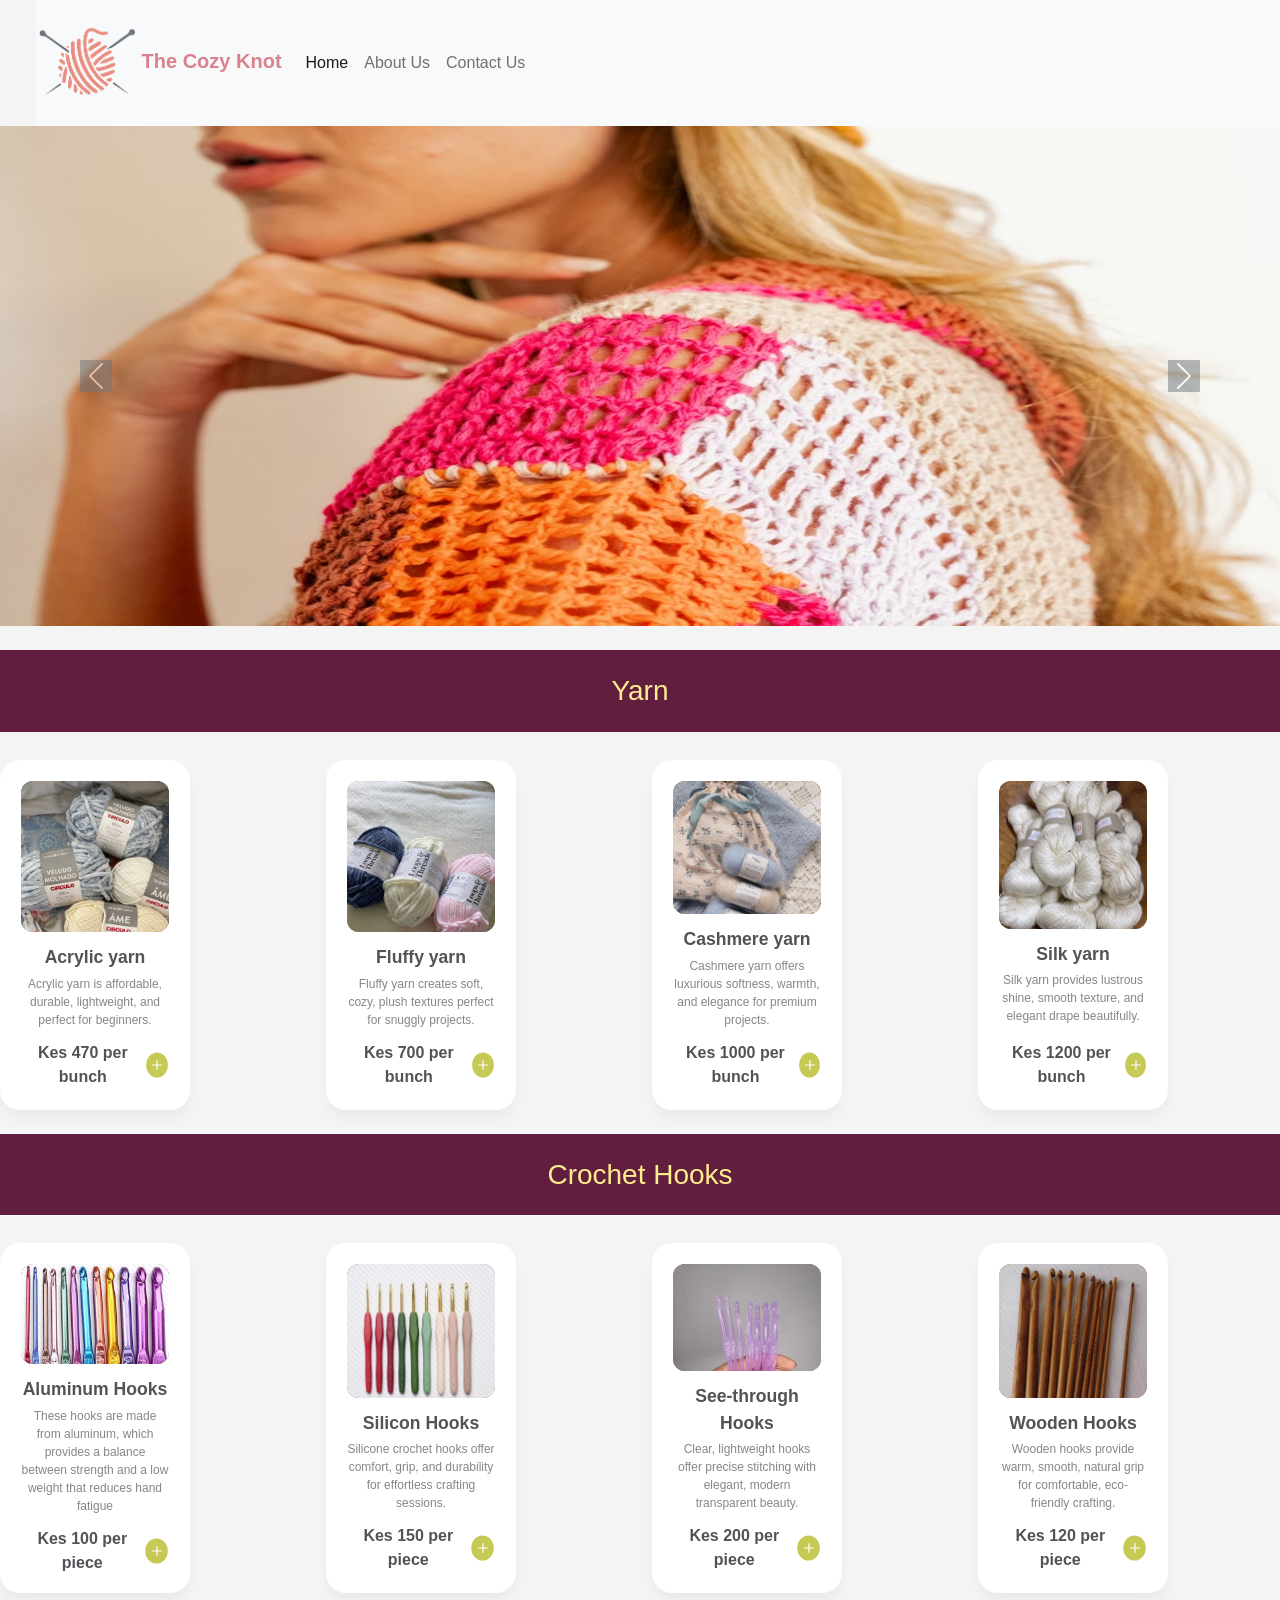
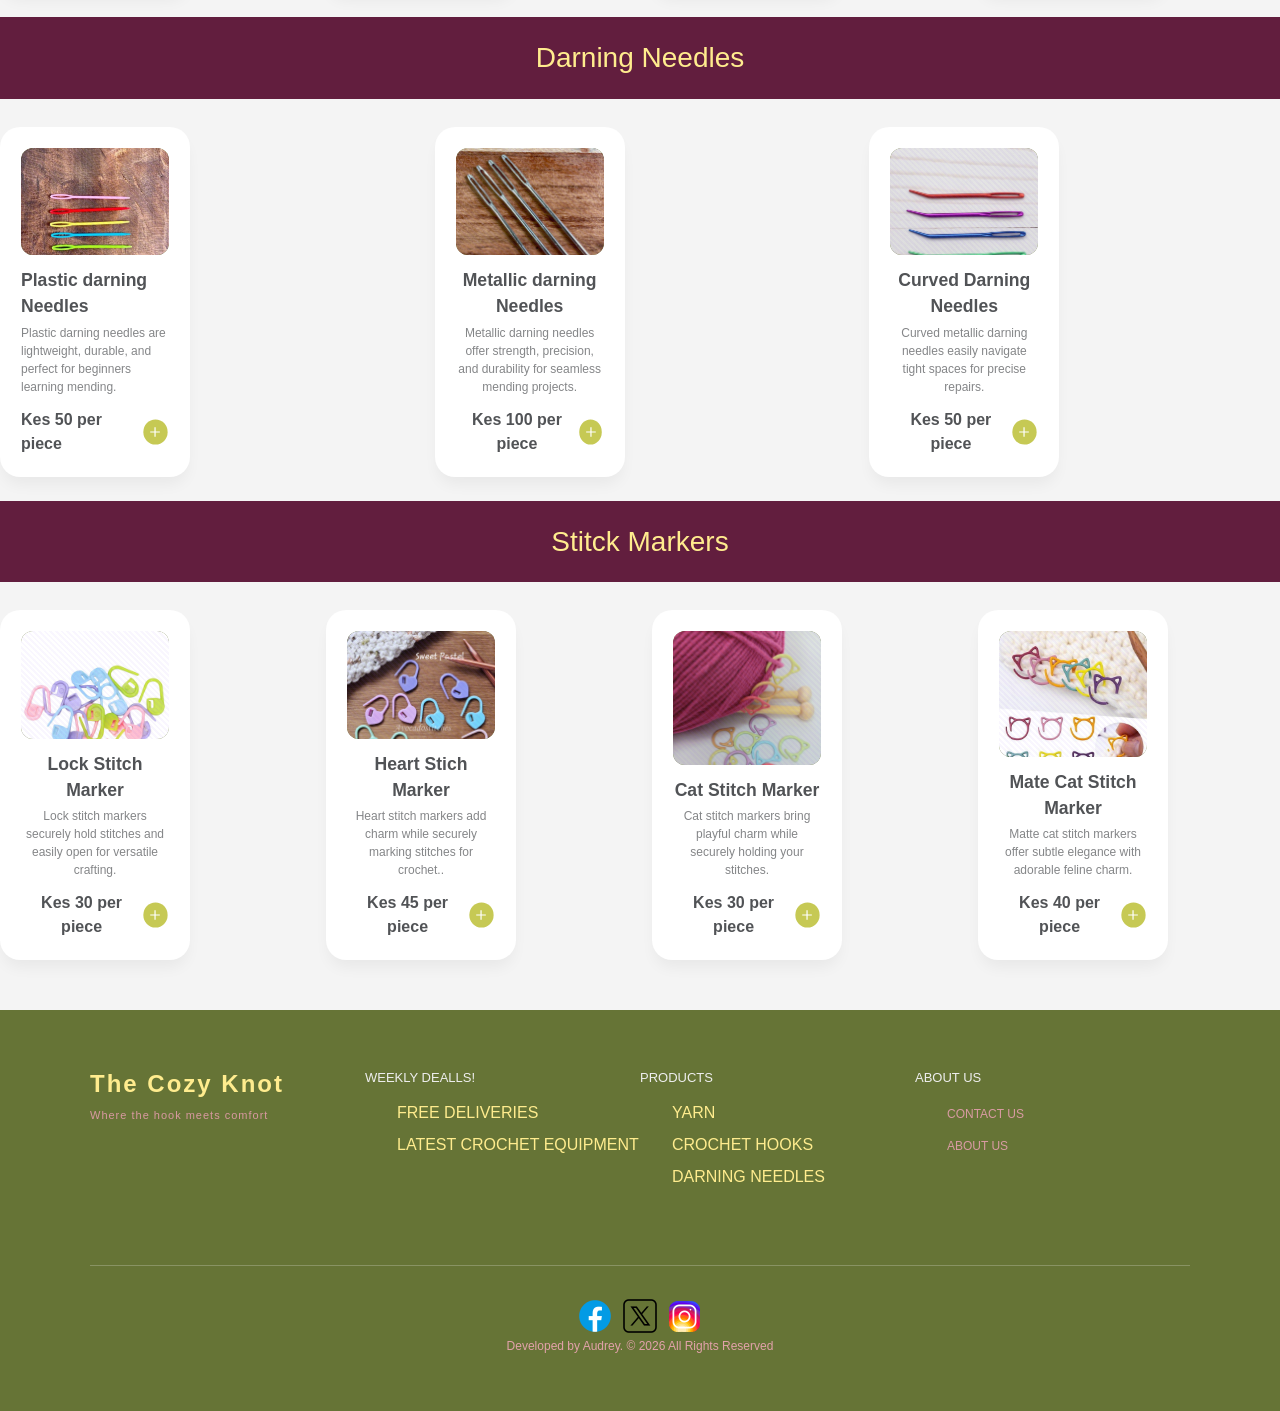
<file: index.html>
<!DOCTYPE html>
<html lang="en">
<head>
    <meta charset="UTF-8">
    <meta name="viewport" content="width=device-width, initial-scale=1.0">
    <title>The Cozy Knot</title>
    <link rel="icon" type="image/x-icon" href="images/logo.ico">
    <link rel="stylesheet" href="dist/css/bootstrap.css">
    <script src="dist/js/bootstrap.js"></script>
    <link rel="stylesheet" href="card.css">
    <link rel="stylesheet" href="footer.css">
    
</head>
<body>
    <!-- Section One starts here -->
         <section class="row">
            <div class="col-lg-12 ps-5">
                <!-- Below tag element will hold the contents of the navbar -->
                <nav  class="navbar navbar-expand-lg navbar-light bg-light">
                    <a href="index.html" class=" navbar-brand">
                        <img src="images/logo.ico" alt="logo" height="100px" width="100px" class="svg-logo">
                        <b>The Cozy Knot</b>
                    </a>

                    <!-- Below is the toggler/hamburger button to either collapse/expand contents depending on the diffrent screen sizes -->
                    
                    <button class="navbar-toggler collapsed" data-bs-toggle="collapse" data-bs-target="#navbarcontents">
                        <span class="navbar-toggler-icon"></span>
                    </button>

                    <div id="navbarcontents" class="navbar-collapse collapse">
                        <div class="navbar-nav">
                            <a href="index.html"  class="nav-link active">Home</a>

                            <a href="aboutus.html" class="nav-link">About Us</a>

                            <a href="contactus.html" class="nav-link">Contact Us</a>
                        </div>
                    </div>


                </nav>
            </div>
         </section>
        <!--Section One ends here  -->

        <!-- Section Two starts here -->
         <section class="row mb-4">
            <div class="col-lg-12">
                <!-- Below is the division that will hold all the contents of the carousel -->
                <div class="carousel slide" data-bs-ride="carousel" id="mycarousel">
                    <!--Below  is the div that will hold all the images  -->
                    <div class="carousel-inner">
                        <!-- Below is the div with the 1st image -->
                        <div class="carousel-item active">
                           <img src="images/image1.avif" alt="slide one" class="d-block w-100" height="500px"> 
                        </div>
                        <div class="carousel-item">
                        <!-- Below is the div with the second image -->
                         <img src="images/image2.avif" alt="slide two" class="d-block w-100" height="500px">
                         </div>
                         <div class="carousel-item">
                            <!-- Below is the div with the third image -->
                             <img src="images/image3.avif" alt="slide three" class="d-block w-100" height="500px">
                         </div>
                         <div class="carousel-item">
                            <!-- Below is the div with the fourth image -->
                             <img src="images/image4.avif" alt="slide four" class="d-block w-100" height="500px">
                         </div>
                    </div>

                    <!-- Below are the controls -->
                     <a href="#mycarousel" data-bs-slide="prev" class="carousel-control-prev"><span class="carousel-control-prev-icon bg-secondary"></span></a>
                     <a href="#mycarousel" data-bs-slide="next" class="carousel-control-next"><span class="carousel-control-next-icon bg-secondary"></span></a>
                </div>

            </div>
         </section>
        <!-- Section Two  ends here -->

        <!-- Section Three starts here -->
        <!-- Yarn --> 
         <section class="row mb-4">
            <h3 class="text-center pt-4 header pb-4">Yarn</h3>
            <div class="col-lg-3 text-center">
                
        <div class="card">
            <div class="card__shine"></div>
            <div class="card__glow"></div>
            <div class="card__content">
            <div class="card__badge">NEW</div>
            <div style="--bg-color: #a78bfa" class="card__image">
                <img src="images/yarn2.jpg" alt="yarn1" width="100%" height="200px">
        </div>
        <div class="card__text">
            <p class="card__title">Acrylic yarn</p>
            <p class="card__description">Acrylic yarn is affordable, durable, lightweight, and perfect for beginners.</p>
        </div>
        <div class="card__footer">
            <div class="card__price">Kes 470 per bunch</div>
            <div class="card__button">
            <svg height="16" width="16" viewBox="0 0 24 24">
          <path
            stroke-width="2"
            stroke="currentColor"
            d="M4 12H20M12 4V20"
            fill="currentColor"
          ></path>
            </svg>
        </div>
        </div>
        </div>
        </div>
        </div>

        <div class="col-lg-3 text-center"> 
        <div class="card">
            <div class="card__shine"></div>
            <div class="card__glow"></div>
            <div class="card__content">
            <div class="card__badge">NEW</div>
            <div style="--bg-color: #a78bfa" class="card__image">
                <img src="images/yarn1.jpg" alt="yarn1" width="100%" height="200px">
        </div>
        <div class="card__text">
            <p class="card__title">Fluffy yarn</p>
            <p class="card__description">Fluffy yarn creates soft, cozy, plush textures perfect for snuggly projects.</p>
        </div>
        <div class="card__footer">
            <div class="card__price">Kes 700 per bunch</div>
            <div class="card__button">
            <svg height="16" width="16" viewBox="0 0 24 24">
          <path
            stroke-width="2"
            stroke="currentColor"
            d="M4 12H20M12 4V20"
            fill="currentColor"
          ></path>
            </svg>
        </div>
        </div>
        </div>
        </div>
        </div>

        <div class="col-lg-3 text-center">
        <div class="card">
            <div class="card__shine"></div>
            <div class="card__glow"></div>
            <div class="card__content">
            <div class="card__badge">NEW</div>
            <div style="--bg-color: #a78bfa" class="card__image">
                <img src="images/yarn3.jpg" alt="yarn3" width="100%" height="200px">
        </div>
        <div class="card__text">
            <p class="card__title">Cashmere yarn</p>
            <p class="card__description">Cashmere yarn offers luxurious softness, warmth, and elegance for premium projects.</p>
        </div>
        <div class="card__footer">
            <div class="card__price">Kes 1000 per bunch</div>
            <div class="card__button">
            <svg height="16" width="16" viewBox="0 0 24 24">
          <path
            stroke-width="2"
            stroke="currentColor"
            d="M4 12H20M12 4V20"
            fill="currentColor"
          ></path>
            </svg>
        </div>
        </div>
        </div>
        </div>
        </div>

        <div class="col-lg-3 text-center">
        <div class="card">
            <div class="card__shine"></div>
            <div class="card__glow"></div>
            <div class="card__content">
            <div class="card__badge">NEW</div>
            <div style="--bg-color: #a78bfa" class="card__image">
                <img src="images/yarn4.jpg" alt="yarn4" width="100%" height="200px">
        </div>
        <div class="card__text">
            <p class="card__title">Silk yarn</p>
            <p class="card__description">Silk yarn provides lustrous shine, smooth texture, and elegant drape beautifully.</p>
        </div>
        <div class="card__footer">
            <div class="card__price">Kes 1200 per bunch</div>
            <div class="card__button">
            <svg height="16" width="16" viewBox="0 0 24 24">
          <path
            stroke-width="2"
            stroke="currentColor"
            d="M4 12H20M12 4V20"
            fill="currentColor"
          ></path>
            </svg>
        </div>
        </div>
        </div>
        </div>
        </div>
         </section>
        <!-- Section Three ends here -->


        <!-- Section Four starts here -->
        <!--Crochet Hooks  --> 
         <section class="row mb-4">
            <h3 class="text-center pt-4 header pb-4">Crochet Hooks</h3>
            <div class="col-lg-3 text-center">
                
        <div class="card">
            <div class="card__shine"></div>
            <div class="card__glow"></div>
            <div class="card__content">
            <div class="card__badge">NEW</div>
            <div style="--bg-color: #a78bfa" class="card__image">
                <img src="images/hook1.jpg" alt="hook1" width="100%" height="200px">
        </div>
        <div class="card__text">
            <p class="card__title">Aluminum Hooks</p>
            <p class="card__description">These hooks are made from aluminum, which provides a balance between strength and a low weight that reduces hand fatigue</p>
        </div>
        <div class="card__footer">
            <div class="card__price">Kes 100 per piece</div>
            <div class="card__button">
            <svg height="16" width="16" viewBox="0 0 24 24">
          <path
            stroke-width="2"
            stroke="currentColor"
            d="M4 12H20M12 4V20"
            fill="currentColor"
          ></path>
            </svg>
        </div>
        </div>
        </div>
        </div>
        </div>

        <div class="col-lg-3 text-center"> 
        <div class="card">
            <div class="card__shine"></div>
            <div class="card__glow"></div>
            <div class="card__content">
            <div class="card__badge">NEW</div>
            <div style="--bg-color: #a78bfa" class="card__image">
                <img src="images/hook2.jpg" alt="hook2" width="100%" height="200px">
        </div>
        <div class="card__text">
            <p class="card__title">Silicon Hooks</p>
            <p class="card__description">Silicone crochet hooks offer comfort, grip, and durability for effortless crafting sessions.</p>
        </div>
        <div class="card__footer">
            <div class="card__price">Kes 150 per piece</div>
            <div class="card__button">
            <svg height="16" width="16" viewBox="0 0 24 24">
          <path
            stroke-width="2"
            stroke="currentColor"
            d="M4 12H20M12 4V20"
            fill="currentColor"
          ></path>
            </svg>
        </div>
        </div>
        </div>
        </div>
        </div>

        <div class="col-lg-3 text-center">
        <div class="card">
            <div class="card__shine"></div>
            <div class="card__glow"></div>
            <div class="card__content">
            <div class="card__badge">NEW</div>
            <div style="--bg-color: #a78bfa" class="card__image">
                <img src="images/hook3.jpg" alt="hook3" width="100%" height="200px">
        </div>
        <div class="card__text">
            <p class="card__title">See-through Hooks</p>
            <p class="card__description">Clear, lightweight hooks offer precise stitching with elegant, modern transparent beauty.</p>
        </div>
        <div class="card__footer">
            <div class="card__price">Kes 200 per piece</div>
            <div class="card__button">
            <svg height="16" width="16" viewBox="0 0 24 24">
          <path
            stroke-width="2"
            stroke="currentColor"
            d="M4 12H20M12 4V20"
            fill="currentColor"
          ></path>
            </svg>
        </div>
        </div>
        </div>
        </div>
        </div>

        <div class="col-lg-3 text-center">
        <div class="card">
            <div class="card__shine"></div>
            <div class="card__glow"></div>
            <div class="card__content">
            <div class="card__badge">NEW</div>
            <div style="--bg-color: #a78bfa" class="card__image">
                <img src="images/hook4.jpg" alt="hook1" width="100%" height="200px">
        </div>
        <div class="card__text">
            <p class="card__title">Wooden Hooks</p>
            <p class="card__description">Wooden hooks provide warm, smooth, natural grip for comfortable, eco-friendly crafting.</p>
        </div>
        <div class="card__footer">
            <div class="card__price">Kes 120 per piece</div>
            <div class="card__button">
            <svg height="16" width="16" viewBox="0 0 24 24">
          <path
            stroke-width="2"
            stroke="currentColor"
            d="M4 12H20M12 4V20"
            fill="currentColor"
          ></path>
            </svg>
        </div>
        </div>
        </div>
        </div>
        </div>
         </section>
        <!-- Section Four ends here -->

        <!-- Section Five starts here -->
        <!-- Darning Needles -->
         <section class="row mb-4">
            <h3 class="text-center pt-4 header pb-4">Darning Needles</h3>
            <div class="col-lg-4">
                
        <div class="card">
            <div class="card__shine"></div>
            <div class="card__glow"></div>
            <div class="card__content">
            <div class="card__badge">NEW</div>
            <div style="--bg-color: #a78bfa" class="card__image">
                <img src="images/needle1.jpg" alt="needle1" width="100%" height="200px">
        </div>
        <div class="card__text">
            <p class="card__title">Plastic darning Needles</p>
            <p class="card__description">Plastic darning needles are lightweight, durable, and perfect for beginners learning mending.</p>
        </div>
        <div class="card__footer">
            <div class="card__price">Kes 50 per piece</div>
            <div class="card__button">
            <svg height="16" width="16" viewBox="0 0 24 24">
          <path
            stroke-width="2"
            stroke="currentColor"
            d="M4 12H20M12 4V20"
            fill="currentColor"
          ></path>
            </svg>
        </div>
        </div>
        </div>
        </div>
        </div>

        <div class="col-lg-4 text-center">
                
        <div class="card">
            <div class="card__shine"></div>
            <div class="card__glow"></div>
            <div class="card__content">
            <div class="card__badge">NEW</div>
            <div style="--bg-color: #a78bfa" class="card__image">
                <img src="images/needle2.jpg" alt="needle2" width="100%" height="200px">
        </div>
        <div class="card__text">
            <p class="card__title">Metallic darning Needles</p>
            <p class="card__description">Metallic darning needles offer strength, precision, and durability for seamless mending projects.</p>
        </div>
        <div class="card__footer">
            <div class="card__price">Kes 100 per piece</div>
            <div class="card__button">
            <svg height="16" width="16" viewBox="0 0 24 24">
          <path
            stroke-width="2"
            stroke="currentColor"
            d="M4 12H20M12 4V20"
            fill="currentColor"
          ></path>
            </svg>
        </div>
        </div>
        </div>
        </div>
        </div>

        <div class="col-lg-4 text-center">
                
        <div class="card">
            <div class="card__shine"></div>
            <div class="card__glow"></div>
            <div class="card__content">
            <div class="card__badge">NEW</div>
            <div style="--bg-color: #a78bfa" class="card__image">
                <img src="images/needle3.jpg" alt="needle3" width="100%" height="200px">
        </div>
        <div class="card__text">
            <p class="card__title">Curved Darning Needles</p>
            <p class="card__description">Curved metallic darning needles easily navigate tight spaces for precise repairs.</p>
        </div>
        <div class="card__footer">
            <div class="card__price">Kes 50 per piece</div>
            <div class="card__button">
            <svg height="16" width="16" viewBox="0 0 24 24">
          <path
            stroke-width="2"
            stroke="currentColor"
            d="M4 12H20M12 4V20"
            fill="currentColor"
          ></path>
            </svg>
        </div>
        </div>
        </div>
        </div>
        </div>

         </section>
        <!-- Section Five ends here -->

        <!-- Section Six starts here -->
         <sectiion class="row mb-4">
            <h3 class="text-center pt-4 header pb-4">Stitck Markers</h3>
            <div class="col-lg-3 text-center">
                
        <div class="card">
            <div class="card__shine"></div>
            <div class="card__glow"></div>
            <div class="card__content">
            <div class="card__badge">NEW</div>
            <div style="--bg-color: #a78bfa" class="card__image">
                <img src="images/marker1.jpg" alt="marker1" width="100%" height="200px">
        </div>
        <div class="card__text">
            <p class="card__title">Lock Stitch Marker</p>
            <p class="card__description">Lock stitch markers securely hold stitches and easily open for versatile crafting.</p>
        </div>
        <div class="card__footer">
            <div class="card__price">Kes 30 per piece</div>
            <div class="card__button">
            <svg height="16" width="16" viewBox="0 0 24 24">
          <path
            stroke-width="2"
            stroke="currentColor"
            d="M4 12H20M12 4V20"
            fill="currentColor"
          ></path>
            </svg>
        </div>
        </div>
        </div>
        </div>
        </div>

        <div class="col-lg-3 text-center">
                
        <div class="card">
            <div class="card__shine"></div>
            <div class="card__glow"></div>
            <div class="card__content">
            <div class="card__badge">NEW</div>
            <div style="--bg-color: #a78bfa" class="card__image">
                <img src="images/marker2.jpg" alt="marker2" width="100%" height="200px">
        </div>
        <div class="card__text">
            <p class="card__title">Heart Stich Marker</p>
            <p class="card__description">Heart stitch markers add charm while securely marking stitches for crochet..</p>
        </div>
        <div class="card__footer">
            <div class="card__price">Kes 45 per piece</div>
            <div class="card__button">
            <svg height="16" width="16" viewBox="0 0 24 24">
          <path
            stroke-width="2"
            stroke="currentColor"
            d="M4 12H20M12 4V20"
            fill="currentColor"
          ></path>
            </svg>
        </div>
        </div>
        </div>
        </div>
        </div>

        <div class="col-lg-3 text-center">
                
        <div class="card">
            <div class="card__shine"></div>
            <div class="card__glow"></div>
            <div class="card__content">
            <div class="card__badge">NEW</div>
            <div style="--bg-color: #a78bfa" class="card__image">
                <img src="images/marker3.jpg" alt="marker3" width="100%" height="200px">
        </div>
        <div class="card__text">
            <p class="card__title">Cat Stitch Marker</p>
            <p class="card__description">Cat stitch markers bring playful charm while securely holding your stitches.</p>
        </div>
        <div class="card__footer">
            <div class="card__price">Kes 30 per piece</div>
            <div class="card__button">
            <svg height="16" width="16" viewBox="0 0 24 24">
          <path
            stroke-width="2"
            stroke="currentColor"
            d="M4 12H20M12 4V20"
            fill="currentColor"
          ></path>
            </svg>
        </div>
        </div>
        </div>
        </div>
        </div>

        <div class="col-lg-3 text-center">
                
        <div class="card">
            <div class="card__shine"></div>
            <div class="card__glow"></div>
            <div class="card__content">
            <div class="card__badge">NEW</div>
            <div style="--bg-color: #a78bfa" class="card__image">
                <img src="images/marker4.jpg" alt="marker4" width="100%" height="200px">
        </div>
        <div class="card__text">
            <p class="card__title"> Mate Cat Stitch Marker</p>
            <p class="card__description">Matte cat stitch markers offer subtle elegance with adorable feline charm.</p>
        </div>
        <div class="card__footer">
            <div class="card__price">Kes 40 per piece</div>
            <div class="card__button">
            <svg height="16" width="16" viewBox="0 0 24 24">
          <path
            stroke-width="2"
            stroke="currentColor"
            d="M4 12H20M12 4V20"
            fill="currentColor"
          ></path>
            </svg>
        </div>
        </div>
        </div>
        </div>
        </div>

         </sectiion>
        <!-- Section Six ends here -->

        <!-- Section Seven starts here -->
         <footer class="footer">
        <div class="footer-container">
            <!-- Top Section: Links & Logo -->
            <div class="footer-top">
                <div class="footer-column logo-section">
                    <h2 class="logo-text">The Cozy Knot</h2>
                    <p class="slogan">Where the hook meets comfort</p>
                </div>
                
                <div class="footer-column">
                    <h3>WEEKLY DEALLS!</h3>
                    <ul>
                        <li>FREE DELIVERIES</li>
                        <li>LATEST CROCHET EQUIPMENT</li>
                    </ul>
                </div>


                <div class="footer-column">
                    <h3>PRODUCTS</h3>
                    <ul>
                        <li>YARN</li>
                        <li>CROCHET HOOKS</li>
                        <li>DARNING NEEDLES</li>
                    </ul>
                </div>

                <div class="footer-column">
                    <h3>ABOUT US</h3>
                    <ul>
                        <li><a href="contactus.html">CONTACT US</a></li>
                        <li><a href="aboutus.html">ABOUT US</a></li>
                    </ul>
                </div>
            </div>

            <hr class="footer-divider">

            <!-- Bottom Section: Social & Copyright -->
            <div class="footer-bottom text-center">
                <a href="https:www/facebook\.com"><img src="images/icons8-facebook-logo-40.png" alt=""></a>
                <a href="https:www/twitter\.com"><img src="images/icons8-x-logo-40.png" alt=""></a>
                <a href="https:www/instagram\.com"><img src="images/icons8-instagram-logo-41.png" alt=""></a> <br>

                <p class="copyright">Developed by Audrey. &copy; 2026 All Rights Reserved</p>
            </div>
        </div>
    </footer>
        <!-- Section Seven ends here -->
    
</body>
</html>
</file>
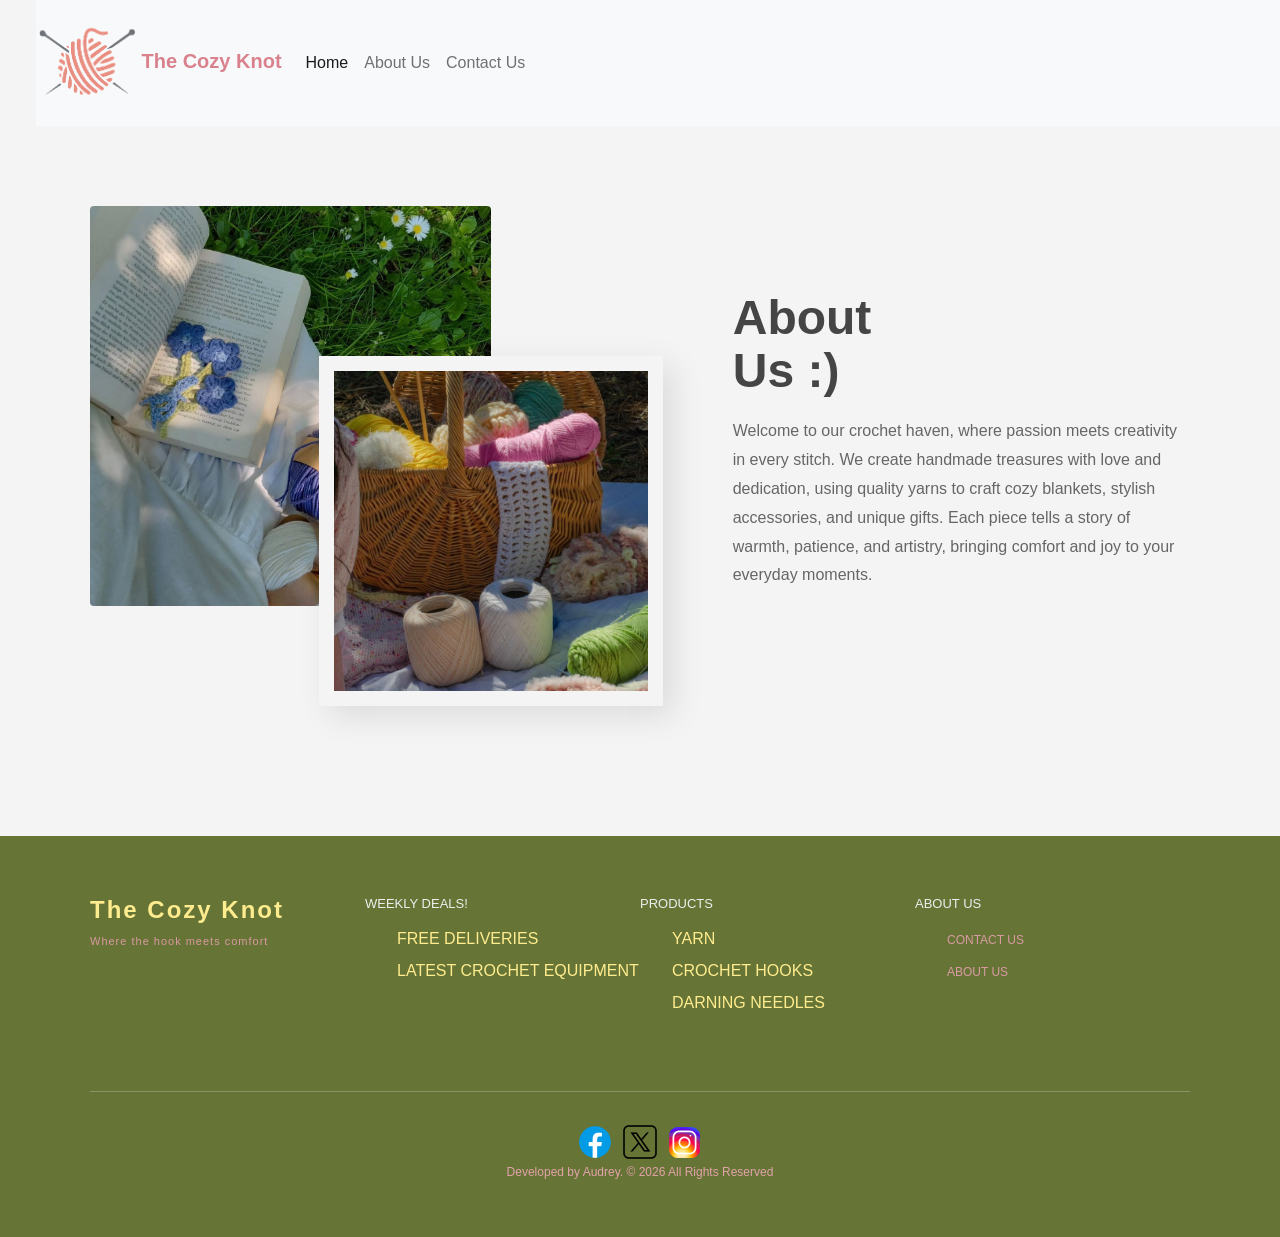
<file: aboutus.html>
<!DOCTYPE html>
<html lang="en">
<head>
    <meta charset="UTF-8">
    <meta name="viewport" content="width=device-width, initial-scale=1.0">
    <title>About Us</title>
    <link rel="icon" type="image/x-icon" href="images/logo.ico">
    <link rel="stylesheet" href="dist/css/bootstrap.css">
    <script src="dist/js/bootstrap.js"></script>
    <link rel="stylesheet" href="card.css">
    <link rel="stylesheet" href="aboutus.css">
    <link rel="stylesheet" href="footer.css">
</head>
<body>

    <!-- Section One starts here -->
         <section class="row">
            <div class="col-lg-12 ps-5">
                <!-- Below tag element will hold the contents of the navbar -->
                <nav  class="navbar navbar-expand-lg navbar-light bg-light">
                    <a href="index.html" class=" navbar-brand">
                        <img src="images/logo.ico" alt="logo" height="100px" width="100px" class="svg-logo">
                        <b>The Cozy Knot</b></a>

                    <!-- Below is the toggler/hamburger button to either collapse/expand contents depending on the diffrent screen sizes -->
                    
                    <button class="navbar-toggler collapsed" data-bs-toggle="collapse" data-bs-target="#navbarcontents">
                        <span class="navbar-toggler-icon"></span>
                    </button>

                    <div id="navbarcontents" class="navbar-collapse collapse">
                        <div class="navbar-nav">
                            <a href="index.html"  class="nav-link active">Home</a>

                            <a href="aboutus.html" class="nav-link">About Us</a>

                            <a href="contactus.html" class="nav-link">Contact Us</a>
                        </div>
                    </div>


                </nav>
            </div>
         </section>
        <!--Section One ends here  -->

        <!-- Section Two starts here -->
         <section class="pattern-container">
        <div class="pattern-content">
            
            <!-- Left Side: Overlapping Images -->
            <div class="image-stack">
                <div class="image-main">
                    <img src="images/image1.jpg" alt="img1">
                </div>
                <div class="image-overlay">
                    <img src="images/image2.jpg" alt="img2">
                </div>
            </div>

            <!-- Right Side: Text Content -->
            <div class="text-side">
                <h2 class="title">About <br> Us :)</h2>
                <p class="description">
Welcome to our crochet haven, where passion meets creativity in every stitch. We create handmade treasures with love and dedication, using quality yarns to craft cozy blankets, stylish accessories, and unique gifts. Each piece tells a story of warmth, patience, and artistry, bringing comfort and joy to your everyday moments.
                </p>
            </div>

        </div>
    </section>

        <!-- Section Two ends here -->

        <!-- Section Three starts here -->
         <footer class="footer">
        <div class="footer-container">
            <!-- Top Section: Links & Logo -->
            <div class="footer-top">
                <div class="footer-column logo-section">
                    <h2 class="logo-text">The Cozy Knot</h2>
                    <p class="slogan">Where the hook meets comfort</p>
                </div>
                
                <div class="footer-column">
                    <h3>WEEKLY DEALS!</h3>
                    <ul>
                        <li>FREE DELIVERIES</li>
                        <li>LATEST CROCHET EQUIPMENT</li>
                    </ul>
                </div>


                <div class="footer-column">
                    <h3>PRODUCTS</h3>
                    <ul>
                        <li>YARN</li>
                        <li>CROCHET HOOKS</li>
                        <li>DARNING NEEDLES</li>
                    </ul>
                </div>

                <div class="footer-column">
                    <h3>ABOUT US</h3>
                    <ul>
                        <li><a href="contactus.html">CONTACT US</a></li>
                        <li><a href="aboutus.html">ABOUT US</a></li>
                    </ul>
                </div>
            </div>

            <hr class="footer-divider">

            <!-- Bottom Section: Social & Copyright -->
            <div class="footer-bottom text-center">
                <a href="https:www/facebook\.com"><img src="images/icons8-facebook-logo-40.png" alt=""></a>
                <a href="https:www/twitter\.com"><img src="images/icons8-x-logo-40.png" alt=""></a>
                <a href="https:www/instagram\.com"><img src="images/icons8-instagram-logo-41.png" alt=""></a> <br>

                <p class="copyright">Developed by Audrey. &copy; 2026 All Rights Reserved</p>
            </div>
        </div>
    </footer>
        <!-- Section Three ends here -->
    
</body>
</html>
</file>
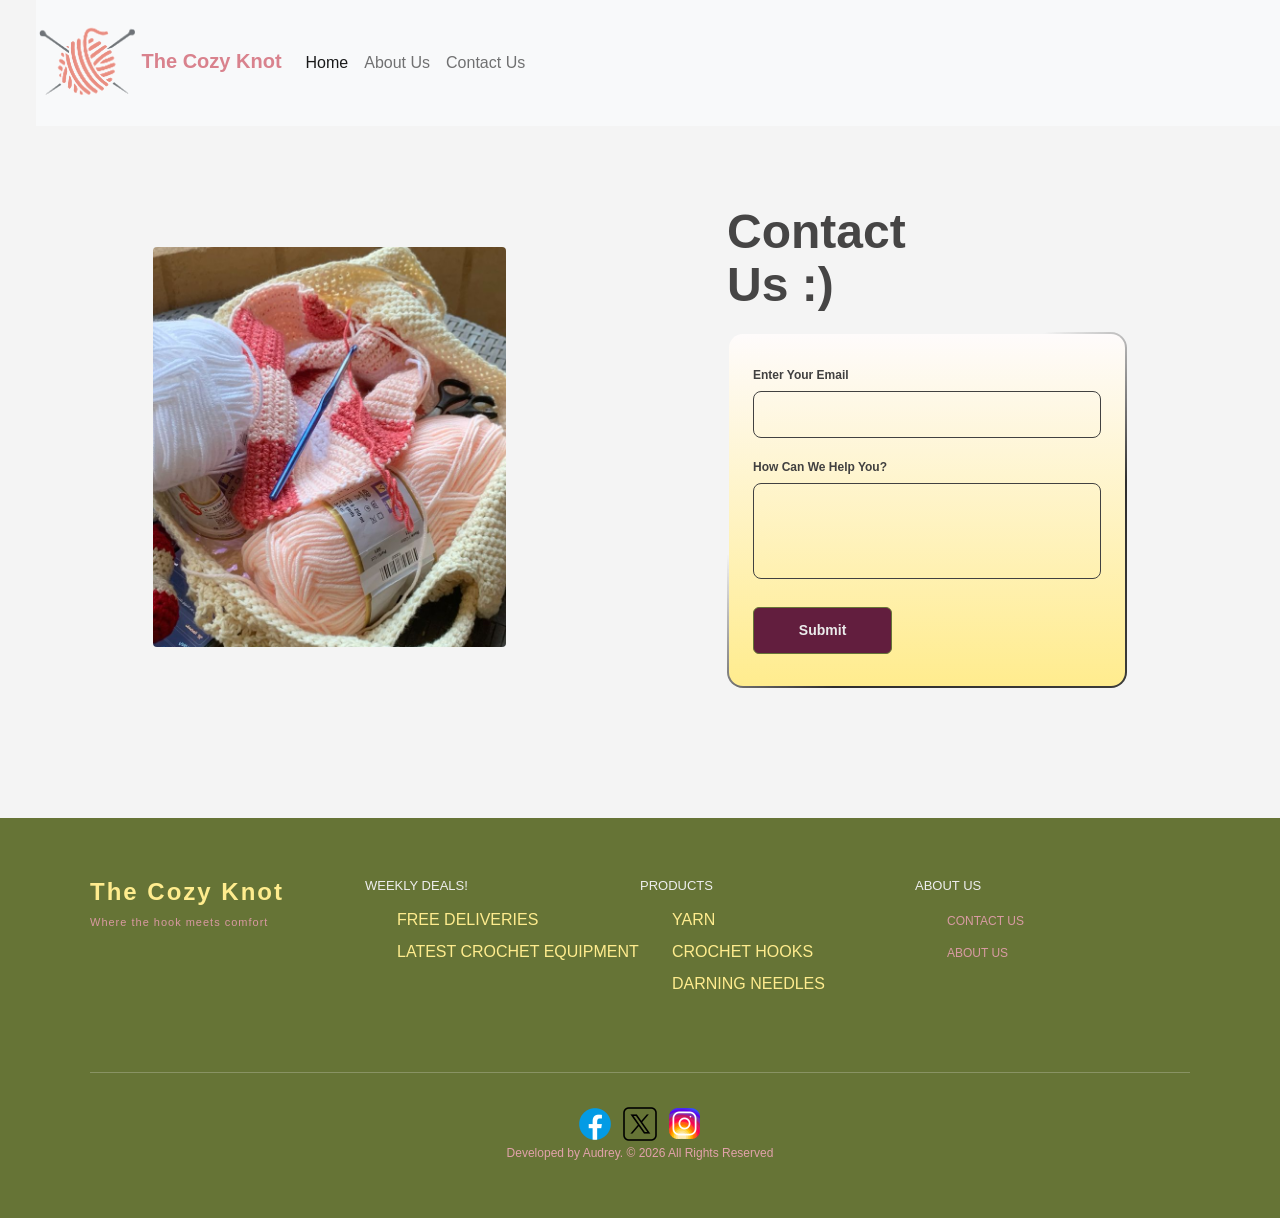
<file: contactus.html>
<!DOCTYPE html>
<html lang="en">
<head>
    <meta charset="UTF-8">
    <meta name="viewport" content="width=device-width, initial-scale=1.0">
    <title>Contact Us</title>
    <link rel="icon" type="image/x-icon" href="images/logo.ico">
    <link rel="stylesheet" href="dist/css/bootstrap.css">
    <script src="dist/js/bootstrap.js"></script>
    <link rel="stylesheet" href="card.css">
    <link rel="stylesheet" href="aboutus.css">
    <link rel="stylesheet" href="contactus.css">
    <link rel="stylesheet" href="footer.css">
</head>
<body>
    <!-- Section One starts here -->
         <section class="row">
            <div class="col-lg-12 ps-5">
                <!-- Below tag element will hold the contents of the navbar -->
                <nav  class="navbar navbar-expand-lg navbar-light bg-light">
                    <a href="index.html" class=" navbar-brand">
                        <img src="images/logo.ico" alt="logo" height="100px" width="100px" class="svg-logo">
                        <b>The Cozy Knot</b></a>

                    <!-- Below is the toggler/hamburger button to either collapse/expand contents depending on the diffrent screen sizes -->
                    
                    <button class="navbar-toggler collapsed" data-bs-toggle="collapse" data-bs-target="#navbarcontents">
                        <span class="navbar-toggler-icon"></span>
                    </button>

                    <div id="navbarcontents" class="navbar-collapse collapse">
                        <div class="navbar-nav">
                            <a href="index.html"  class="nav-link active">Home</a>

                            <a href="aboutus.html" class="nav-link">About Us</a>

                            <a href="contactus.html" class="nav-link">Contact Us</a>
                        </div>
                    </div>


                </nav>
            </div>
         </section>
        <!--Section One ends here  -->

        <!-- Section Two starts here -->
         <section class="pattern-container">
        <div class="pattern-content">
            
            <!-- Left Side: Overlapping Images -->
            <div class="image-main">
                <img src="images/image3.jpg" alt="img1"">
            </div>


            <!-- Right Side: Text Content -->
            <div class="text-side">
                <h2 class="title">Contact <br> Us :)</h2>
                <!-- From Uiverse.io by gharsh11032000 --> 
                <div class="form-container">
                    <form class="form">
                    <div class="form-group">
                    <label for="email">Enter Your Email</label>
                    <input type="text" id="email" name="email" required="">
                    </div>
             <div class="form-group">
                    <label for="textarea">How Can We Help You?</label>
                    <textarea name="textarea" id="textarea" rows="10" cols="50" required="">          </textarea>
            </div>
            <button class="form-submit-btn" type="submit">Submit</button>
                    </form>
                </div>
            </div>

        </div>
    </section>

        <!-- Section Two ends here -->

        <!-- Section Three starts here -->
         <footer class="footer">
        <div class="footer-container">
            <!-- Top Section: Links & Logo -->
            <div class="footer-top">
                <div class="footer-column logo-section">
                    <h2 class="logo-text">The Cozy Knot</h2>
                    <p class="slogan">Where the hook meets comfort</p>
                </div>
                
                <div class="footer-column">
                    <h3>WEEKLY DEALS!</h3>
                    <ul>
                        <li>FREE DELIVERIES</li>
                        <li>LATEST CROCHET EQUIPMENT</li>
                    </ul>
                </div>


                <div class="footer-column">
                    <h3>PRODUCTS</h3>
                    <ul>
                        <li>YARN</li>
                        <li>CROCHET HOOKS</li>
                        <li>DARNING NEEDLES</li>
                    </ul>
                </div>

                <div class="footer-column">
                    <h3>ABOUT US</h3>
                    <ul>
                        <li><a href="contactus.html">CONTACT US</a></li>
                        <li><a href="aboutus.html">ABOUT US</a></li>
                    </ul>
                </div>
            </div>

            <hr class="footer-divider">

            <!-- Bottom Section: Social & Copyright -->
            <div class="footer-bottom text-center">
                <a href="https:www/facebook\.com"><img src="images/icons8-facebook-logo-40.png" alt=""></a>
                <a href="https:www/twitter\.com"><img src="images/icons8-x-logo-40.png" alt=""></a>
                <a href="https:www/instagram\.com"><img src="images/icons8-instagram-logo-41.png" alt=""></a> <br>

                <p class="copyright">Developed by Audrey. &copy; 2026 All Rights Reserved</p>
            </div>
        </div>
    </footer>
        <!-- Section Three ends here -->

</body>
</html>
</file>
<file: card.css>
/* From Uiverse.io by SachinKumar666 */
.card {
  --card-bg: #ffffff;
  --card-accent: #c6c954;
  --card-text: #515356;
  --card-shadow: 0 10px 15px -3px rgba(0, 0, 0, 0.05);

  width: 190px;
  height: 350px; /* Changed from fixed height to auto */
  min-height: 254px; /* Keep minimum height */
  background: var(--card-bg);
  border-radius: 20px;
  position: relative;
  overflow: hidden;
  transition: all 0.5s cubic-bezier(0.16, 1, 0.3, 1);
  box-shadow: var(--card-shadow);
  border: 1px solid rgba(255, 255, 255, 0.2);
  font-family: -apple-system, BlinkMacSystemFont, "Segoe UI", Roboto, Oxygen,
    Ubuntu, Cantarell, sans-serif;
  margin-top: 20px; 
  overflow: hidden; 
}

.card__shine {
  position: absolute;
  inset: 0;
  background: linear-gradient(
    120deg,
    rgba(255, 255, 255, 0) 40%,
    rgba(255, 255, 255, 0.8) 50%,
    rgba(255, 255, 255, 0) 60%
  );
  opacity: 0;
  transition: opacity 0.3s ease;
}

.card__glow {
  position: absolute;
  inset: -10px;
  background: radial-gradient(
    circle at 50% 0% ,
    #d9828d 0%,
    rgba(124, 58, 237, 0) 70%
  );
  opacity: 0;
  transition: opacity 0.5s ease;
}

.card__content {
  padding: 1.25em;
  height: 100%;
  display: flex;
  flex-direction: column;
  gap: 0.75em;
  position: relative;
  z-index: 2;
  overflow-y: auto;
}

.card__badge {
  position: absolute;
  top: 12px;
  right: 12px;
  background: #621e3e;
  color: white;
  padding: 0.25em 0.5em;
  border-radius: 999px;
  font-size: 0.7em;
  font-weight: 600;
  transform: scale(0.8);
  opacity: 0;
  transition: all 0.4s ease 0.1s;
}

.card__image {
  width: 100%;
  height: auto; /* Changed from fixed height to auto */
  min-height: 100px; /* Keep minimum height */
  background: linear-gradient(45deg, #667436, #667436);
  border-radius: 12px;
  transition: all 0.5s cubic-bezier(0.16, 1, 0.3, 1);
  position: relative;
  overflow: hidden;
}

/* For actual images inside card__image */
.card__image img {
  width: 100%;
  height: auto;
  display: block;
  object-fit: contain; /* Ensures full image is visible */
}

.card__image::after {
  content: "";
  position: absolute;
  inset: 0;
  background: radial-gradient(
      circle at 30% 30%,
      rgba(255, 255, 255, 0.1) 0%,
      transparent 30%
    ),
    repeating-linear-gradient(
      45deg,
      rgba(139, 92, 246, 0.1) 0px,
      rgba(139, 92, 246, 0.1) 2px,
      transparent 2px,
      transparent 4px
    );
  opacity: 0.5;
  pointer-events: none; /* Prevents overlay from interfering with clicks */
}

.card__text {
  display: flex;
  flex-direction: column;
  gap: 0.25em;
}

.card__title {
  color: var(--card-text);
  font-size: 1.1em;
  margin: 0;
  font-weight: 700;
  transition: all 0.3s ease;
}

.card__description {
  color: var(--card-text);
  font-size: 0.75em;
  margin: 0;
  opacity: 0.7;
  transition: all 0.3s ease;
}

.card__footer {
  display: flex;
  justify-content: space-between;
  align-items: center;
  margin-top: auto;
}

.card__price {
  color: var(--card-text);
  font-weight: 700;
  font-size: 1em;
  transition: all 0.3s ease;
}

.card__button {
  width: 28px;
  height: 28px;
  background: var(--card-accent);
  border-radius: 50%;
  display: flex;
  align-items: center;
  justify-content: center;
  color: white;
  cursor: pointer;
  transition: all 0.3s ease;
  transform: scale(0.9);
}

/* Hover Effects */
.card:hover {
  transform: translateY(-10px);
  box-shadow:
    0 20px 25px -5px rgba(0, 0, 0, 0.1),
    0 10px 10px -5px rgba(0, 0, 0, 0.04);
  border-color: rgba(124, 58, 237, 0.2);
}

.card:hover .card__shine {
  opacity: 1;
  animation: shine 3s infinite;
}

.card:hover .card__glow {
  opacity: 1;
}

.card:hover .card__badge {
  transform: scale(1);
  opacity: 1;
  z-index: 1;
}

.card:hover .card__image {
  transform: translateY(-5px) scale(1.02); /* Reduced scale for smoother effect */
  box-shadow: 0 10px 15px -3px rgba(0, 0, 0, 0.1);
}

.card:hover .card__title {
  color: var(--card-accent);
  transform: translateX(2px);
}

.card:hover .card__description {
  opacity: 1;
  transform: translateX(2px);
}

.card:hover .card__price {
  color: var(--card-accent);
  transform: translateX(2px);
}

.card:hover .card__button {
  transform: scale(1);
  box-shadow: 0 0 0 4px rgba(124, 58, 237, 0.2);
  background-color: #667436;
}

.card:hover .card__button svg {
  animation: pulse 1.5s infinite;
}

/* Active State */
.card:active {
  transform: translateY(-5px) scale(0.98);
}

/* Animations */
@keyframes shine {
  0% {
    background-position: -100% 0;
  }
  100% {
    background-position: 200% 0;
  }
}

@keyframes pulse {
  0% {
    transform: scale(1);
  }
  50% {
    transform: scale(1.2);
  }
  100% {
    transform: scale(1);
  }
}

.header{
    background-color: #621e3e;
    color: #ffec8e;
}

.navbar-brand {
  color: #d9828d !important;
}

/* Change color on hover */
.navbar-brand:hover {
  color: #621e3e !important;
}

.svg-logo {
    /* Pick your favorite option from before */
    mix-blend-mode: multiply; 
    opacity: 0.8;
    filter: grayscale(10%) contrast(1.2);


  }
</file>
<file: footer.css>
/* General Reset */
* {
    margin: 0;
    padding: 0;
    box-sizing: border-box;
    
}

body {
    font-family: Arial, sans-serif;
    background-color: #f4f4f4;
}

.footer {
    background-color: #667436; /* Dark background from image */
    color: #ffec8e;
    padding: 60px 20px 40px;
    margin-top: 50px;
}

.footer-container {
    max-width: 1100px;
    margin: 0 auto;
}

/* Top Section Grid */
.footer-top {
    display: flex;
    justify-content: space-between;
    flex-wrap: wrap;
    margin-bottom: 40px;
}

.footer-column {
    flex: 1;
    min-width: 150px;
    margin-bottom: 20px;
}

/* Logo Styling */
.logo-text {
    font-size: 24px;
    letter-spacing: 2px;
    font-weight: bold;
}

.slogan {
    font-size: 11px;
    color: #d999a1;
    letter-spacing: 1px;
}

/* Links Styling */
.footer-column h3 {
    font-size: 13px;
    margin-bottom: 15px;
    color: #eee;
    font-weight: normal;
}

.footer-column ul {
    list-style: none;
}

.footer-column ul li {
    margin-bottom: 8px;
}

.footer-column ul li a {
    color: #d99ba3;
    text-decoration: none;
    font-size: 12px;
    transition: color 0.3s;
}

.footer-column ul li a:hover {
    color: #fff;
}

/* Divider */
.footer-divider {
    border: 0;
    border-top: 1px solid #f2efef;
    margin-bottom: 30px;
}

/* Bottom Section */
.footer-bottom {
    text-align: center;
}



.copyright {
    font-size: 12px;
    color: #e2a2aa;
}

/* Responsive adjustments */
@media (max-width: 768px) {
    .footer-top {
        flex-direction: column;
        text-align: center;
    }
    .footer-column {
        margin-bottom: 30px;
    }
}
</file>
<file: aboutus.css>
.pattern-container {
  padding: 80px 20px;
  background-color: #f4f4f4;
  display: flex;
  justify-content: center;
}

.pattern-content {
  display: grid;
  grid-template-columns: 1.2fr 1fr;
  gap: 50px;
  max-width: 1100px;
  align-items: center;
}


.image-stack {
  position: relative;
  height: 500px; 
}

.image-main img {
  width: 70%;
  height: 400px;
  object-fit: cover;
  border-radius: 4px;
}

.image-overlay {
  position: absolute;
  bottom: 0;
  right: 0;
  width: 60%;
  height: 350px;
  border: 15px solid #f4f4f4; 
  box-shadow: 10px 10px 30px rgba(0,0,0,0.1);
}

.image-overlay img {
  width: 100%;
  height: 100%;
  object-fit: cover;
}


.text-side {
  padding-left: 20px;
}

.title {
  font-size: 3rem;
  font-weight: 700;
  line-height: 1.1;
  margin-bottom: 20px;
  color: #464545;
}

.description {
  color: #666;
  line-height: 1.8;
  margin-bottom: 30px;
}

.svg-logo {
    /* Pick your favorite option from before */
    mix-blend-mode: multiply; 
    opacity: 0.8;
    filter: grayscale(10%) contrast(1.2);

  }
</file>
<file: contactus.css>
/* From Uiverse.io by gharsh11032000 */ 
.form-container {
  width: 400px;
  background: linear-gradient(#fefbfb, #ffec8e) padding-box,
              linear-gradient(145deg, transparent 35%,#2f2e2e, #3c3c3a) border-box;
  border: 2px solid transparent;
  padding: 32px 24px;
  font-size: 14px;
  font-family: inherit;
  color: rgb(71, 71, 71);
  display: flex;
  flex-direction: column;
  gap: 20px;
  box-sizing: border-box;
  border-radius: 16px;
}

.form-container button:active {
  scale: 0.95;
}

.form-container .form {
  display: flex;
  flex-direction: column;
  gap: 20px;
}

.form-container .form-group {
  display: flex;
  flex-direction: column;
  gap: 2px;
}

.form-container .form-group label {
  display: block;
  margin-bottom: 5px;
  color: #414040;
  font-weight: 600;
  font-size: 12px;
}

.form-container .form-group input {
  width: 100%;
  padding: 12px 16px;
  border-radius: 8px;
  color: #fff;
  font-family: inherit;
  background-color: transparent;
  border: 1px solid #414141;
}

.form-container .form-group textarea {
  width: 100%;
  padding: 12px 16px;
  border-radius: 8px;
  resize: none;
  color: #fff;
  height: 96px;
  border: 1px solid #414141;
  background-color: transparent;
  font-family: inherit;
}

.form-container .form-group input::placeholder {
  opacity: 0.5;
}

.form-container .form-group input:focus {
  outline: none;
  border-color: #d9828d;
}

.form-container .form-group textarea:focus {
  outline: none;
  border-color: #d9828d;
}

.form-container .form-submit-btn {
  display: flex;
  align-items: flex-start;
  justify-content: center;
  align-self: flex-start;
  font-family: inherit;
  color: #ebebeb;
  font-weight: 600;
  width: 40%;
  background: #621e3e;
  border: 1px solid #667436;
  padding: 12px 16px;
  font-size: inherit;
  gap: 8px;
  margin-top: 8px;
  cursor: pointer;
  border-radius: 6px;
}

.form-container .form-submit-btn:hover {
  background-color: #d9828d;
  border-color: #fff;
}

.svg-logo {
    /* Pick your favorite option from before */
    mix-blend-mode: multiply; 
    opacity: 0.8;
    filter: grayscale(10%) contrast(1.2);


  }
</file>
